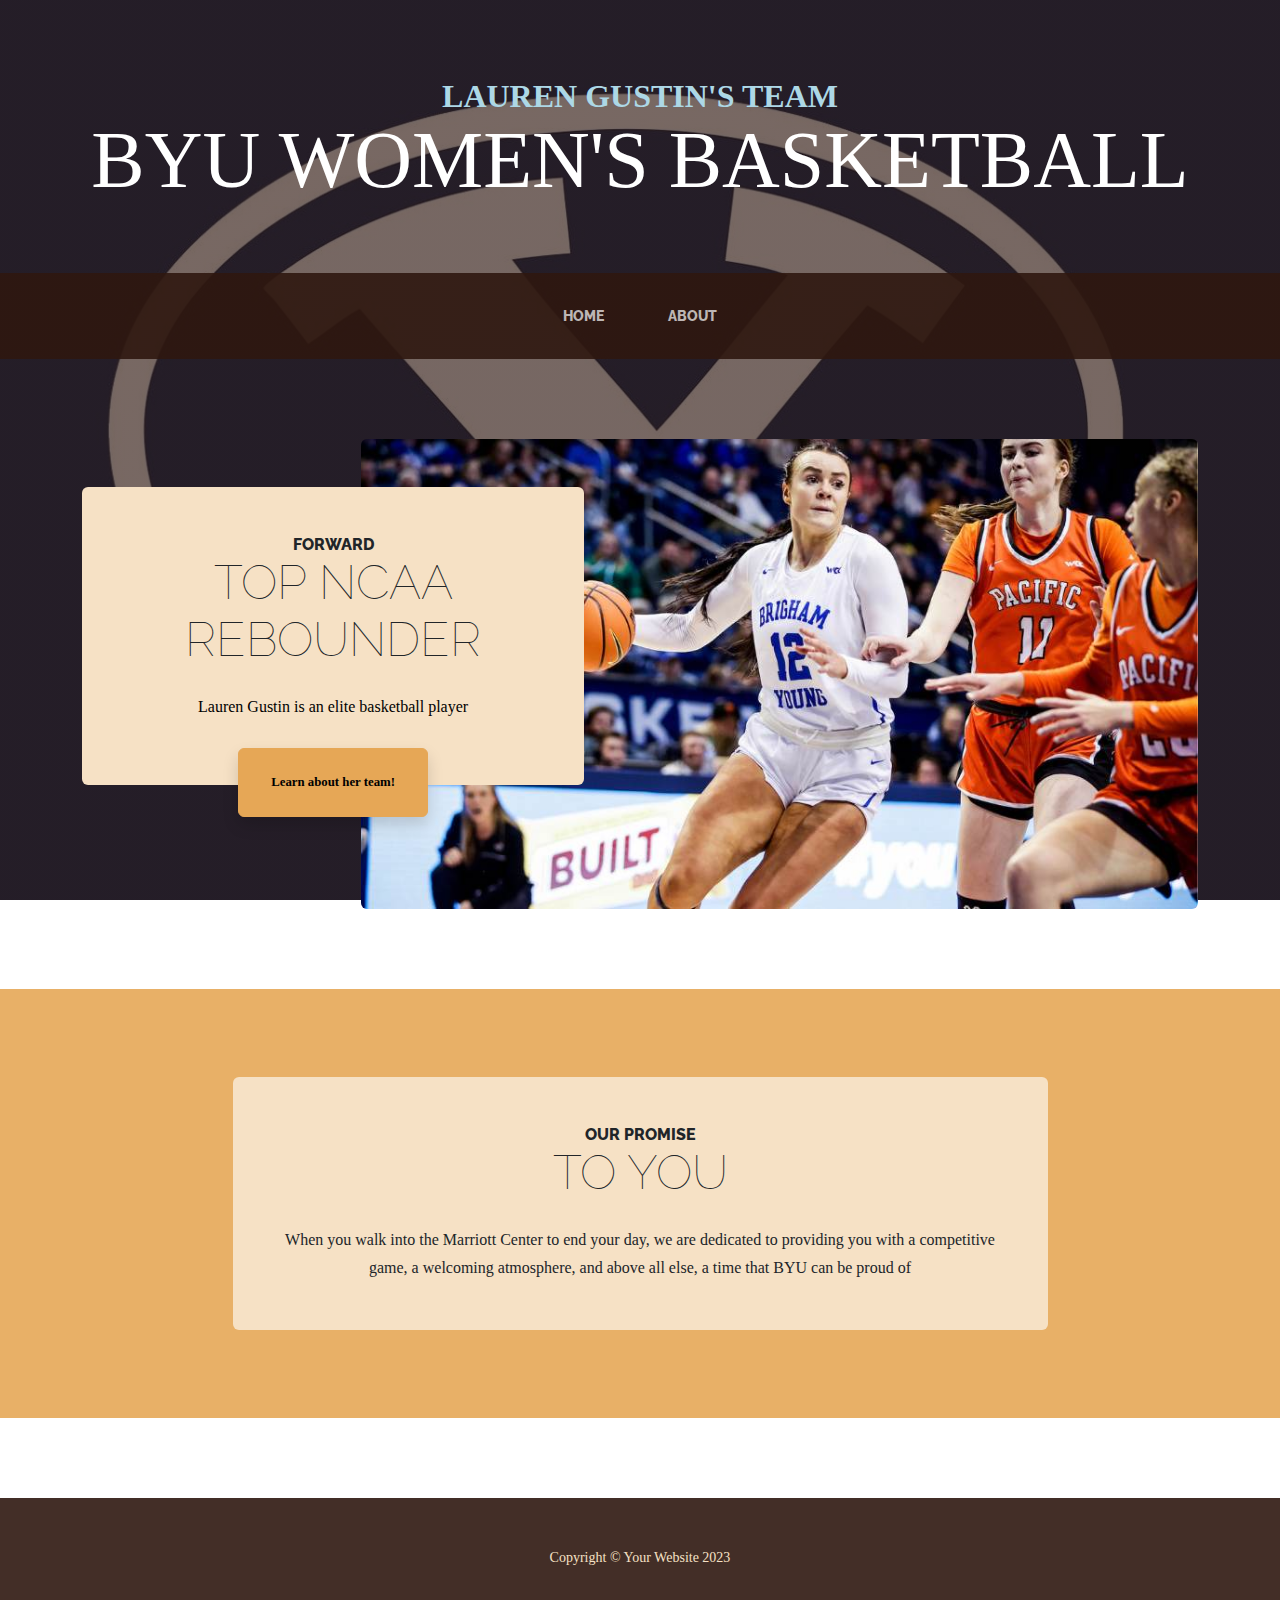
<file: index.html>
<!DOCTYPE html>
<html lang="en">
    <head>
        <meta charset="utf-8" />
        <meta name="viewport" content="width=device-width, initial-scale=1, shrink-to-fit=no" />
        <meta name="description" content="" />
        <meta name="author" content="" />
        <title>BYU Women's Basketball</title>
        <link rel="icon" type="image/x-icon" href="assets/favicon.ico" />
        <!-- Google fonts-->
        <link href="https://fonts.googleapis.com/css?family=Raleway:100,100i,200,200i,300,300i,400,400i,500,500i,600,600i,700,700i,800,800i,900,900i" rel="stylesheet" />
        <link href="https://fonts.googleapis.com/css?family=Lora:400,400i,700,700i" rel="stylesheet" />
        <!-- Core theme CSS (includes Bootstrap)-->
        <link href="css/styles.css" rel="stylesheet" />
        <link rel="stylesheet" href="css/mystyles.css">
    </head>
    <body>
        <header>
            <h1 class="site-heading text-center text-faded d-none d-lg-block">
                <span class="site-heading-upper text-primary mb-3">Lauren Gustin's Team</span>
                <span class="site-heading-lower">BYU Women's Basketball</span>
            </h1>
        </header>
        <!-- Navigation-->
        <nav class="navbar navbar-expand-lg navbar-dark py-lg-4" id="mainNav">
            <div class="container">
                <a class="navbar-brand text-uppercase fw-bold d-lg-none mb-3" href="index.html">BYU WBB</a>
                <button class="navbar-toggler" type="button" data-bs-toggle="collapse" data-bs-target="#navbarSupportedContent" aria-controls="navbarSupportedContent" aria-expanded="false" aria-label="Toggle navigation"><span class="navbar-toggler-icon"></span></button>
                <div class="collapse navbar-collapse" id="navbarSupportedContent">
                    <ul class="navbar-nav mx-auto">
                        <li class="nav-item px-lg-4"><a class="nav-link text-uppercase" href="index.html">Home</a></li>
                        <li class="nav-item px-lg-4"><a class="nav-link text-uppercase" href="about.html">About</a></li>
                        <!--<li class="nav-item px-lg-4"><a class="nav-link text-uppercase" href="products.html">Products</a></li> -->
                        <!-- <li class="nav-item px-lg-4"><a class="nav-link text-uppercase" href="store.html">Store</a></li> -->
                    </ul>
                </div>
            </div>
        </nav>
        <section class="page-section clearfix">
            <div class="container">
                <div class="intro">
                    <img class="intro-img img-fluid mb-3 mb-lg-0 rounded" src="assets/img/intro.jpg" alt="..." />
                    <div class="intro-text left-0 text-center bg-faded p-5 rounded">
                        <h2 class="section-heading mb-4">
                            <span class="section-heading-upper">Forward</span>
                            <span class="section-heading-lower">Top NCAA Rebounder</span>
                        </h2>
                        <p class="mb-3 notblue">Lauren Gustin is an elite basketball player</p>
                        <div class="intro-button mx-auto"><a class="btn btn-primary btn-xl shadow" href="about.html">Learn about her team!</a></div>
                    </div>
                </div>
            </div>
        </section>
        <section class="page-section cta">
            <div class="container">
                <div class="row">
                    <div class="col-xl-9 mx-auto">
                        <div class="cta-inner bg-faded text-center rounded">
                            <h2 class="section-heading mb-4">
                                <span class="section-heading-upper">Our Promise</span>
                                <span class="section-heading-lower">To You</span>
                            </h2>
                            <p class="mb-0">When you walk into the Marriott Center to end your day, we are dedicated to providing you with a competitive game, a welcoming atmosphere, and above all else, a time that BYU can be proud of</p>
                        </div>
                    </div>
                </div>
            </div>
        </section>
        <footer class="footer text-faded text-center py-5">
            <div class="container"><p class="m-0 small">Copyright &copy; Your Website 2023</p></div>
        </footer>
        <!-- Bootstrap core JS-->
        <script src="https://cdn.jsdelivr.net/npm/bootstrap@5.2.3/dist/js/bootstrap.bundle.min.js"></script>
        <!-- Core theme JS-->
        <script src="js/scripts.js"></script>
    </body>
</html>
</file>
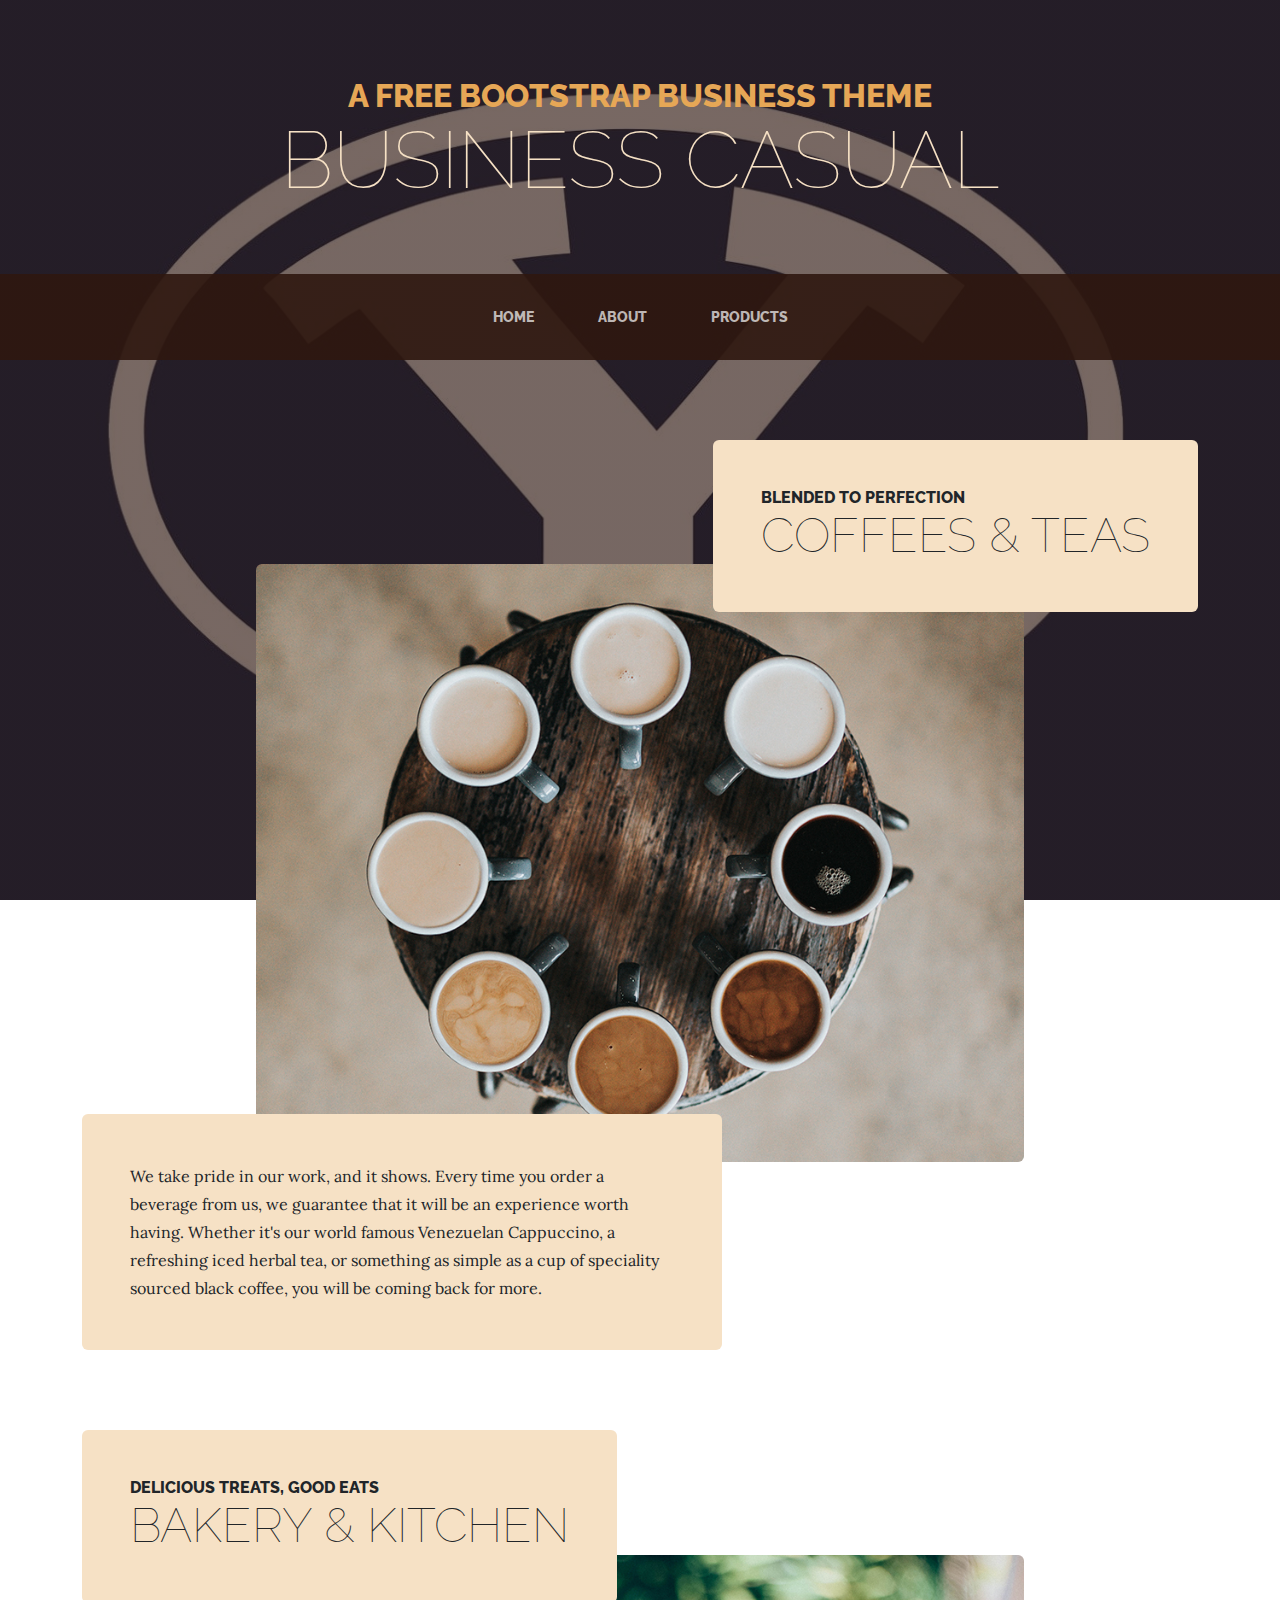
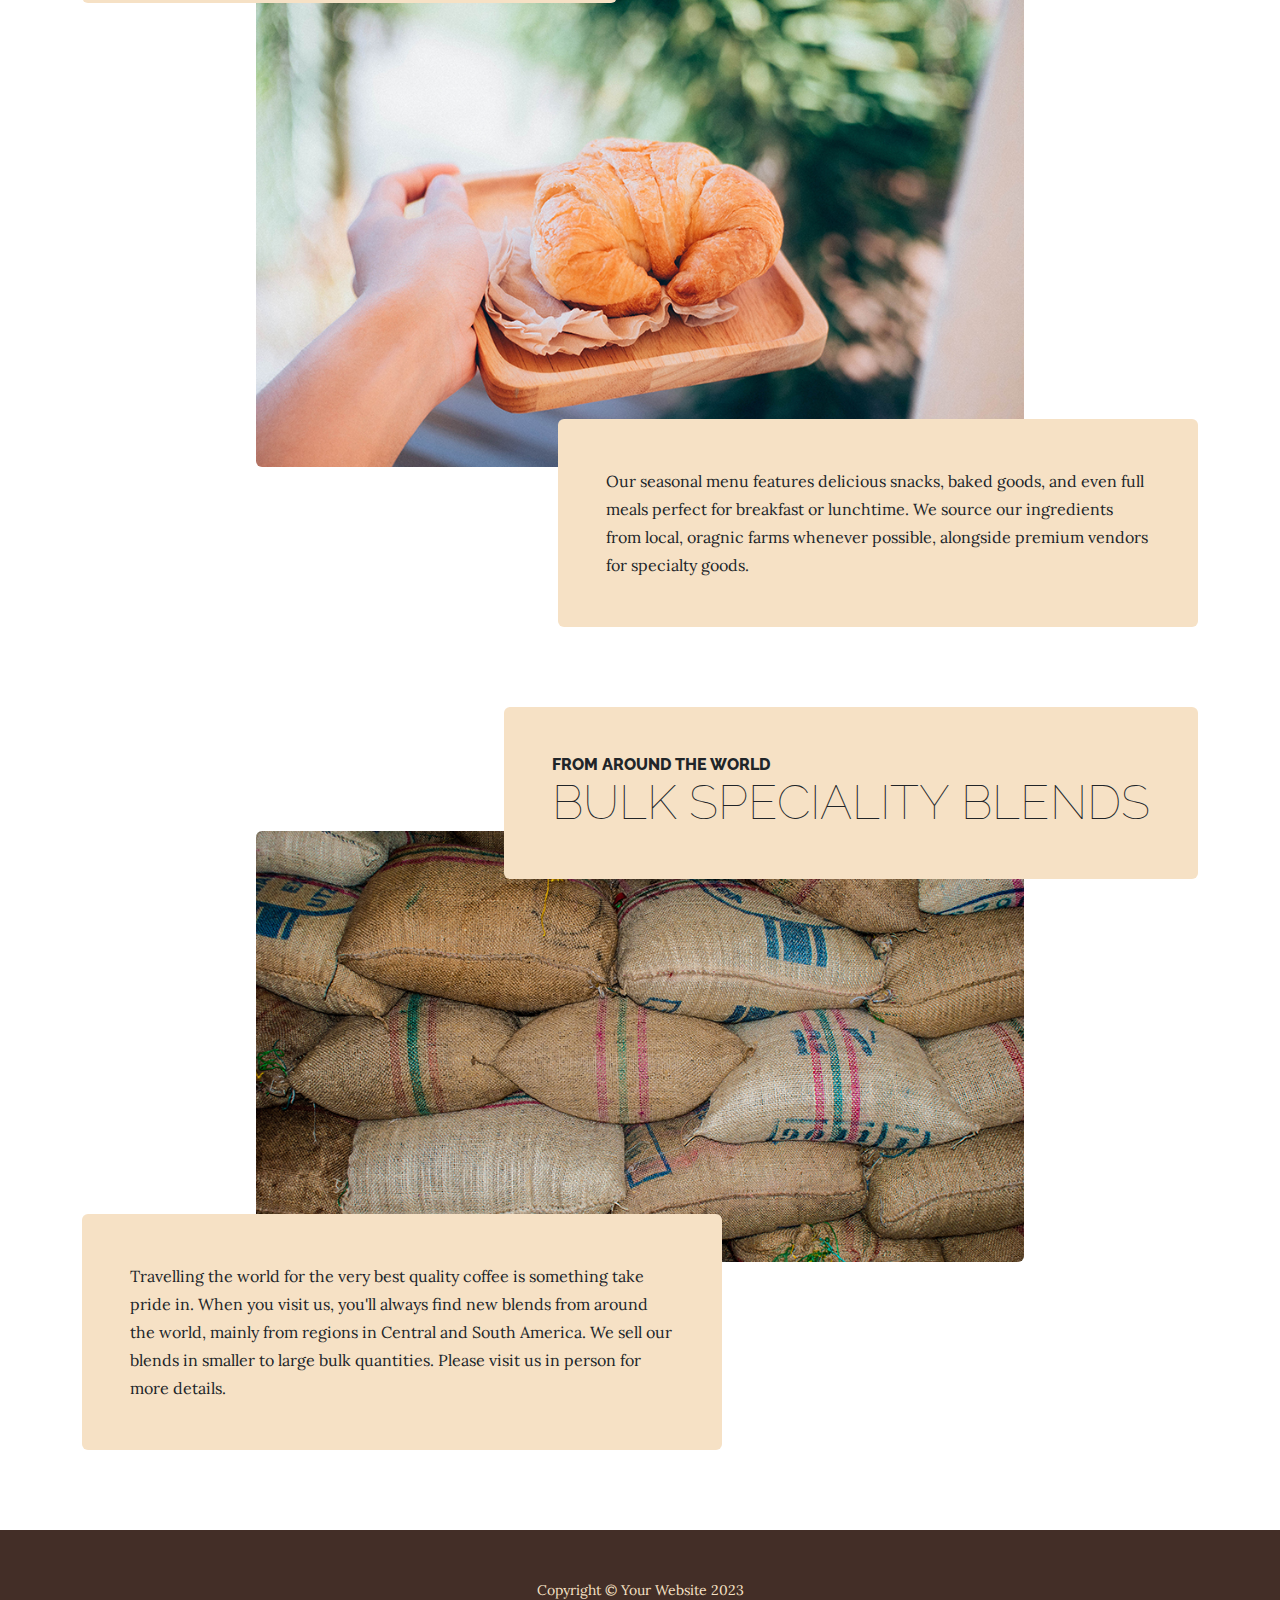
<file: products.html>
<!DOCTYPE html>
<html lang="en">
    <head>
        <meta charset="utf-8" />
        <meta name="viewport" content="width=device-width, initial-scale=1, shrink-to-fit=no" />
        <meta name="description" content="" />
        <meta name="author" content="" />
        <title>Business Casual - Start Bootstrap Theme</title>
        <link rel="icon" type="image/x-icon" href="assets/favicon.ico" />
        <!-- Google fonts-->
        <link href="https://fonts.googleapis.com/css?family=Raleway:100,100i,200,200i,300,300i,400,400i,500,500i,600,600i,700,700i,800,800i,900,900i" rel="stylesheet" />
        <link href="https://fonts.googleapis.com/css?family=Lora:400,400i,700,700i" rel="stylesheet" />
        <!-- Core theme CSS (includes Bootstrap)-->
        <link href="css/styles.css" rel="stylesheet" />
    </head>
    <body>
        <header>
            <h1 class="site-heading text-center text-faded d-none d-lg-block">
                <span class="site-heading-upper text-primary mb-3">A Free Bootstrap Business Theme</span>
                <span class="site-heading-lower">Business Casual</span>
            </h1>
        </header>
        <!-- Navigation-->
        <nav class="navbar navbar-expand-lg navbar-dark py-lg-4" id="mainNav">
            <div class="container">
                <a class="navbar-brand text-uppercase fw-bold d-lg-none" href="index.html">Start Bootstrap</a>
                <button class="navbar-toggler" type="button" data-bs-toggle="collapse" data-bs-target="#navbarSupportedContent" aria-controls="navbarSupportedContent" aria-expanded="false" aria-label="Toggle navigation"><span class="navbar-toggler-icon"></span></button>
                <div class="collapse navbar-collapse" id="navbarSupportedContent">
                    <ul class="navbar-nav mx-auto">
                        <li class="nav-item px-lg-4"><a class="nav-link text-uppercase" href="index.html">Home</a></li>
                        <li class="nav-item px-lg-4"><a class="nav-link text-uppercase" href="about.html">About</a></li>
                        <li class="nav-item px-lg-4"><a class="nav-link text-uppercase" href="products.html">Products</a></li>
                        <!-- <li class="nav-item px-lg-4"><a class="nav-link text-uppercase" href="store.html">Store</a></li> -->
                    </ul>
                </div>
            </div>
        </nav>
        <section class="page-section">
            <div class="container">
                <div class="product-item">
                    <div class="product-item-title d-flex">
                        <div class="bg-faded p-5 d-flex ms-auto rounded">
                            <h2 class="section-heading mb-0">
                                <span class="section-heading-upper">Blended to Perfection</span>
                                <span class="section-heading-lower">Coffees & Teas</span>
                            </h2>
                        </div>
                    </div>
                    <img class="product-item-img mx-auto d-flex rounded img-fluid mb-3 mb-lg-0" src="assets/img/products-01.jpg" alt="..." />
                    <div class="product-item-description d-flex me-auto">
                        <div class="bg-faded p-5 rounded"><p class="mb-0">We take pride in our work, and it shows. Every time you order a beverage from us, we guarantee that it will be an experience worth having. Whether it's our world famous Venezuelan Cappuccino, a refreshing iced herbal tea, or something as simple as a cup of speciality sourced black coffee, you will be coming back for more.</p></div>
                    </div>
                </div>
            </div>
        </section>
        <section class="page-section">
            <div class="container">
                <div class="product-item">
                    <div class="product-item-title d-flex">
                        <div class="bg-faded p-5 d-flex me-auto rounded">
                            <h2 class="section-heading mb-0">
                                <span class="section-heading-upper">Delicious Treats, Good Eats</span>
                                <span class="section-heading-lower">Bakery & Kitchen</span>
                            </h2>
                        </div>
                    </div>
                    <img class="product-item-img mx-auto d-flex rounded img-fluid mb-3 mb-lg-0" src="assets/img/products-02.jpg" alt="..." />
                    <div class="product-item-description d-flex ms-auto">
                        <div class="bg-faded p-5 rounded"><p class="mb-0">Our seasonal menu features delicious snacks, baked goods, and even full meals perfect for breakfast or lunchtime. We source our ingredients from local, oragnic farms whenever possible, alongside premium vendors for specialty goods.</p></div>
                    </div>
                </div>
            </div>
        </section>
        <section class="page-section">
            <div class="container">
                <div class="product-item">
                    <div class="product-item-title d-flex">
                        <div class="bg-faded p-5 d-flex ms-auto rounded">
                            <h2 class="section-heading mb-0">
                                <span class="section-heading-upper">From Around the World</span>
                                <span class="section-heading-lower">Bulk Speciality Blends</span>
                            </h2>
                        </div>
                    </div>
                    <img class="product-item-img mx-auto d-flex rounded img-fluid mb-3 mb-lg-0" src="assets/img/products-03.jpg" alt="..." />
                    <div class="product-item-description d-flex me-auto">
                        <div class="bg-faded p-5 rounded"><p class="mb-0">Travelling the world for the very best quality coffee is something take pride in. When you visit us, you'll always find new blends from around the world, mainly from regions in Central and South America. We sell our blends in smaller to large bulk quantities. Please visit us in person for more details.</p></div>
                    </div>
                </div>
            </div>
        </section>
        <footer class="footer text-faded text-center py-5">
            <div class="container"><p class="m-0 small">Copyright &copy; Your Website 2023</p></div>
        </footer>
        <!-- Bootstrap core JS-->
        <script src="https://cdn.jsdelivr.net/npm/bootstrap@5.2.3/dist/js/bootstrap.bundle.min.js"></script>
        <!-- Core theme JS-->
        <script src="js/scripts.js"></script>
    </body>
</html>
</file>
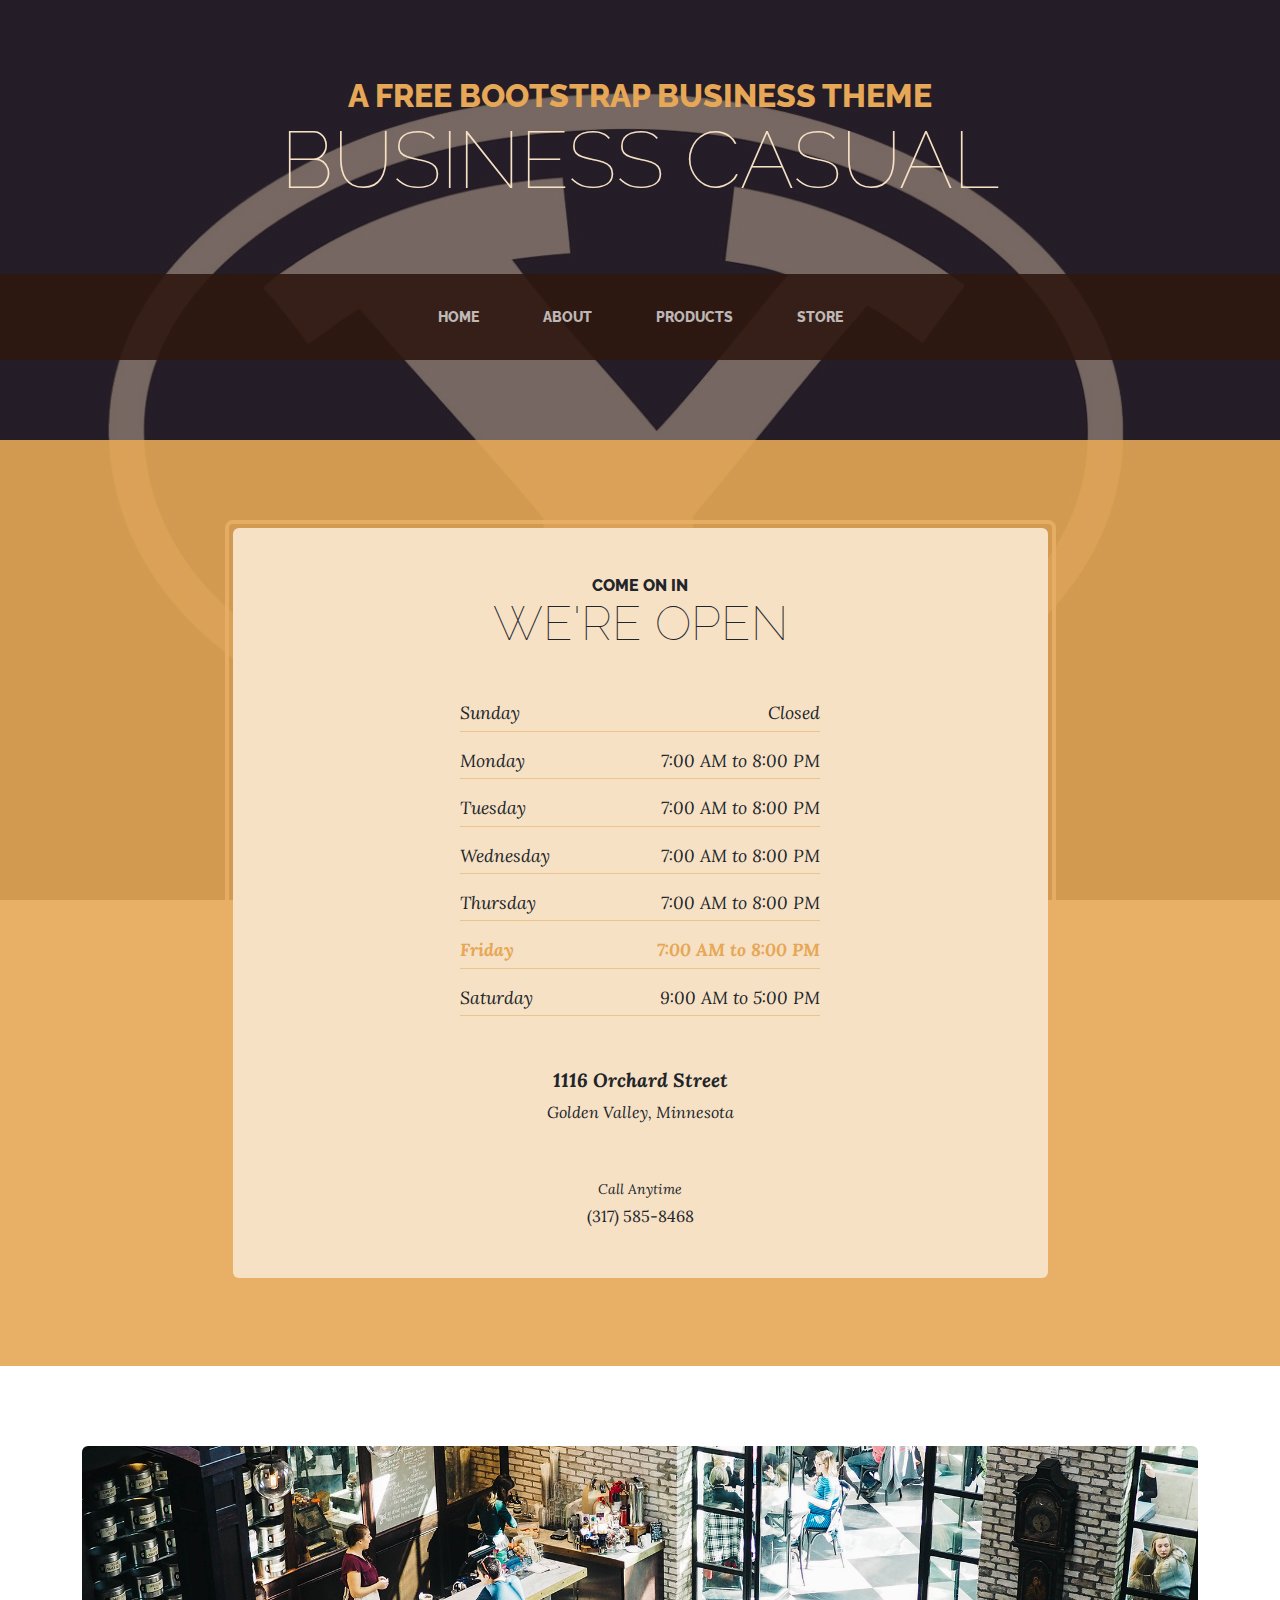
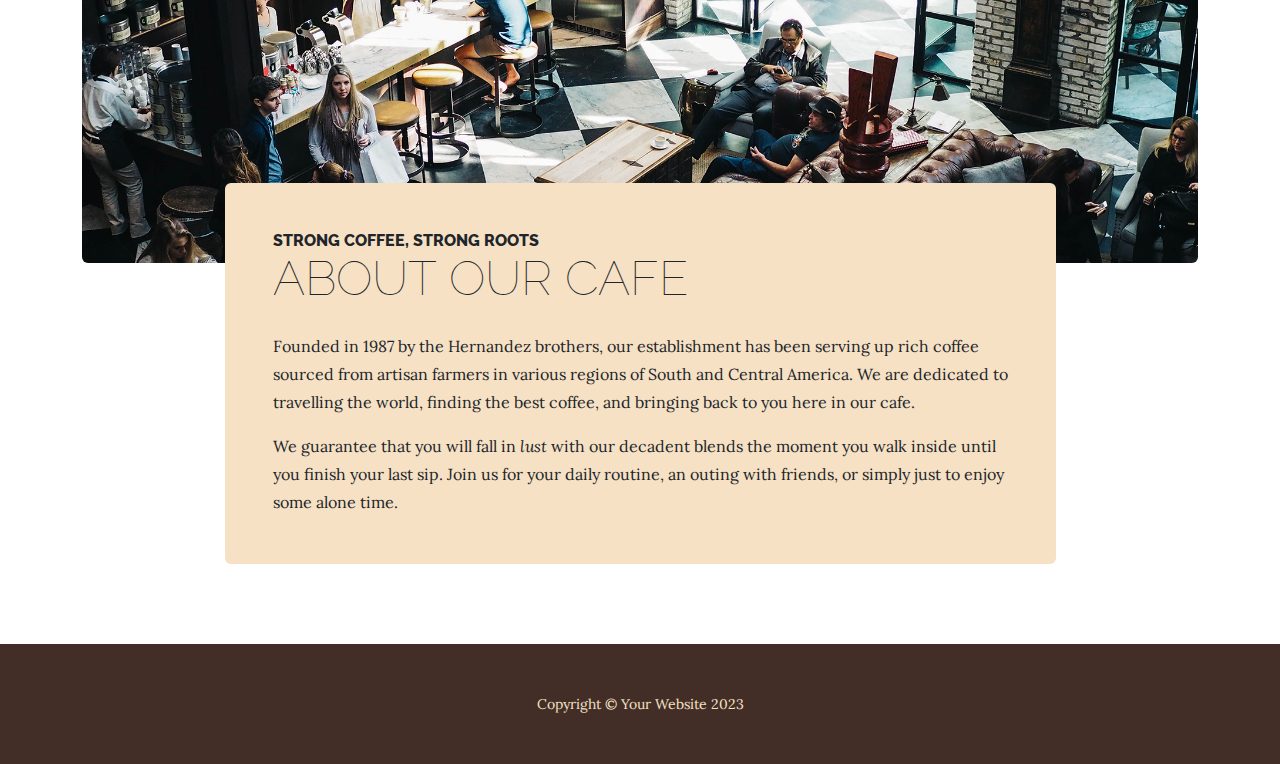
<file: store.html>
<!DOCTYPE html>
<html lang="en">
    <head>
        <meta charset="utf-8" />
        <meta name="viewport" content="width=device-width, initial-scale=1, shrink-to-fit=no" />
        <meta name="description" content="" />
        <meta name="author" content="" />
        <title>Business Casual - Start Bootstrap Theme</title>
        <link rel="icon" type="image/x-icon" href="assets/favicon.ico" />
        <!-- Google fonts-->
        <link href="https://fonts.googleapis.com/css?family=Raleway:100,100i,200,200i,300,300i,400,400i,500,500i,600,600i,700,700i,800,800i,900,900i" rel="stylesheet" />
        <link href="https://fonts.googleapis.com/css?family=Lora:400,400i,700,700i" rel="stylesheet" />
        <!-- Core theme CSS (includes Bootstrap)-->
        <link href="css/styles.css" rel="stylesheet" />
    </head>
    <body>
        <header>
            <h1 class="site-heading text-center text-faded d-none d-lg-block">
                <span class="site-heading-upper text-primary mb-3">A Free Bootstrap Business Theme</span>
                <span class="site-heading-lower">Business Casual</span>
            </h1>
        </header>
        <!-- Navigation-->
        <nav class="navbar navbar-expand-lg navbar-dark py-lg-4" id="mainNav">
            <div class="container">
                <a class="navbar-brand text-uppercase fw-bold d-lg-none" href="index.html">Start Bootstrap</a>
                <button class="navbar-toggler" type="button" data-bs-toggle="collapse" data-bs-target="#navbarSupportedContent" aria-controls="navbarSupportedContent" aria-expanded="false" aria-label="Toggle navigation"><span class="navbar-toggler-icon"></span></button>
                <div class="collapse navbar-collapse" id="navbarSupportedContent">
                    <ul class="navbar-nav mx-auto">
                        <li class="nav-item px-lg-4"><a class="nav-link text-uppercase" href="index.html">Home</a></li>
                        <li class="nav-item px-lg-4"><a class="nav-link text-uppercase" href="about.html">About</a></li>
                        <li class="nav-item px-lg-4"><a class="nav-link text-uppercase" href="products.html">Products</a></li>
                        <li class="nav-item px-lg-4"><a class="nav-link text-uppercase" href="store.html">Store</a></li>
                    </ul>
                </div>
            </div>
        </nav>
        <section class="page-section cta">
            <div class="container">
                <div class="row">
                    <div class="col-xl-9 mx-auto">
                        <div class="cta-inner bg-faded text-center rounded">
                            <h2 class="section-heading mb-5">
                                <span class="section-heading-upper">Come On In</span>
                                <span class="section-heading-lower">We're Open</span>
                            </h2>
                            <ul class="list-unstyled list-hours mb-5 text-left mx-auto">
                                <li class="list-unstyled-item list-hours-item d-flex">
                                    Sunday
                                    <span class="ms-auto">Closed</span>
                                </li>
                                <li class="list-unstyled-item list-hours-item d-flex">
                                    Monday
                                    <span class="ms-auto">7:00 AM to 8:00 PM</span>
                                </li>
                                <li class="list-unstyled-item list-hours-item d-flex">
                                    Tuesday
                                    <span class="ms-auto">7:00 AM to 8:00 PM</span>
                                </li>
                                <li class="list-unstyled-item list-hours-item d-flex">
                                    Wednesday
                                    <span class="ms-auto">7:00 AM to 8:00 PM</span>
                                </li>
                                <li class="list-unstyled-item list-hours-item d-flex">
                                    Thursday
                                    <span class="ms-auto">7:00 AM to 8:00 PM</span>
                                </li>
                                <li class="list-unstyled-item list-hours-item d-flex">
                                    Friday
                                    <span class="ms-auto">7:00 AM to 8:00 PM</span>
                                </li>
                                <li class="list-unstyled-item list-hours-item d-flex">
                                    Saturday
                                    <span class="ms-auto">9:00 AM to 5:00 PM</span>
                                </li>
                            </ul>
                            <p class="address mb-5">
                                <em>
                                    <strong>1116 Orchard Street</strong>
                                    <br />
                                    Golden Valley, Minnesota
                                </em>
                            </p>
                            <p class="mb-0">
                                <small><em>Call Anytime</em></small>
                                <br />
                                (317) 585-8468
                            </p>
                        </div>
                    </div>
                </div>
            </div>
        </section>
        <section class="page-section about-heading">
            <div class="container">
                <img class="img-fluid rounded about-heading-img mb-3 mb-lg-0" src="assets/img/about.jpg" alt="..." />
                <div class="about-heading-content">
                    <div class="row">
                        <div class="col-xl-9 col-lg-10 mx-auto">
                            <div class="bg-faded rounded p-5">
                                <h2 class="section-heading mb-4">
                                    <span class="section-heading-upper">Strong Coffee, Strong Roots</span>
                                    <span class="section-heading-lower">About Our Cafe</span>
                                </h2>
                                <p>Founded in 1987 by the Hernandez brothers, our establishment has been serving up rich coffee sourced from artisan farmers in various regions of South and Central America. We are dedicated to travelling the world, finding the best coffee, and bringing back to you here in our cafe.</p>
                                <p class="mb-0">
                                    We guarantee that you will fall in
                                    <em>lust</em>
                                    with our decadent blends the moment you walk inside until you finish your last sip. Join us for your daily routine, an outing with friends, or simply just to enjoy some alone time.
                                </p>
                            </div>
                        </div>
                    </div>
                </div>
            </div>
        </section>
        <footer class="footer text-faded text-center py-5">
            <div class="container"><p class="m-0 small">Copyright &copy; Your Website 2023</p></div>
        </footer>
        <!-- Bootstrap core JS-->
        <script src="https://cdn.jsdelivr.net/npm/bootstrap@5.2.3/dist/js/bootstrap.bundle.min.js"></script>
        <!-- Core theme JS-->
        <script src="js/scripts.js"></script>
    </body>
</html>
</file>
<file: css/mystyles.css>
body{
    font-family: 'Comic Sans MS';
}
.site-heading-lower{
    font-family: 'Comic Sans MS';
    color: white !important;
}
.mb-3{
    font-family: 'Comic Sans MS';
    color:lightblue !important;
}
.notblue{
    color: black !important;
}
.shadow{
    box-shadow: 15px 15px 20px black;
}
</file>
